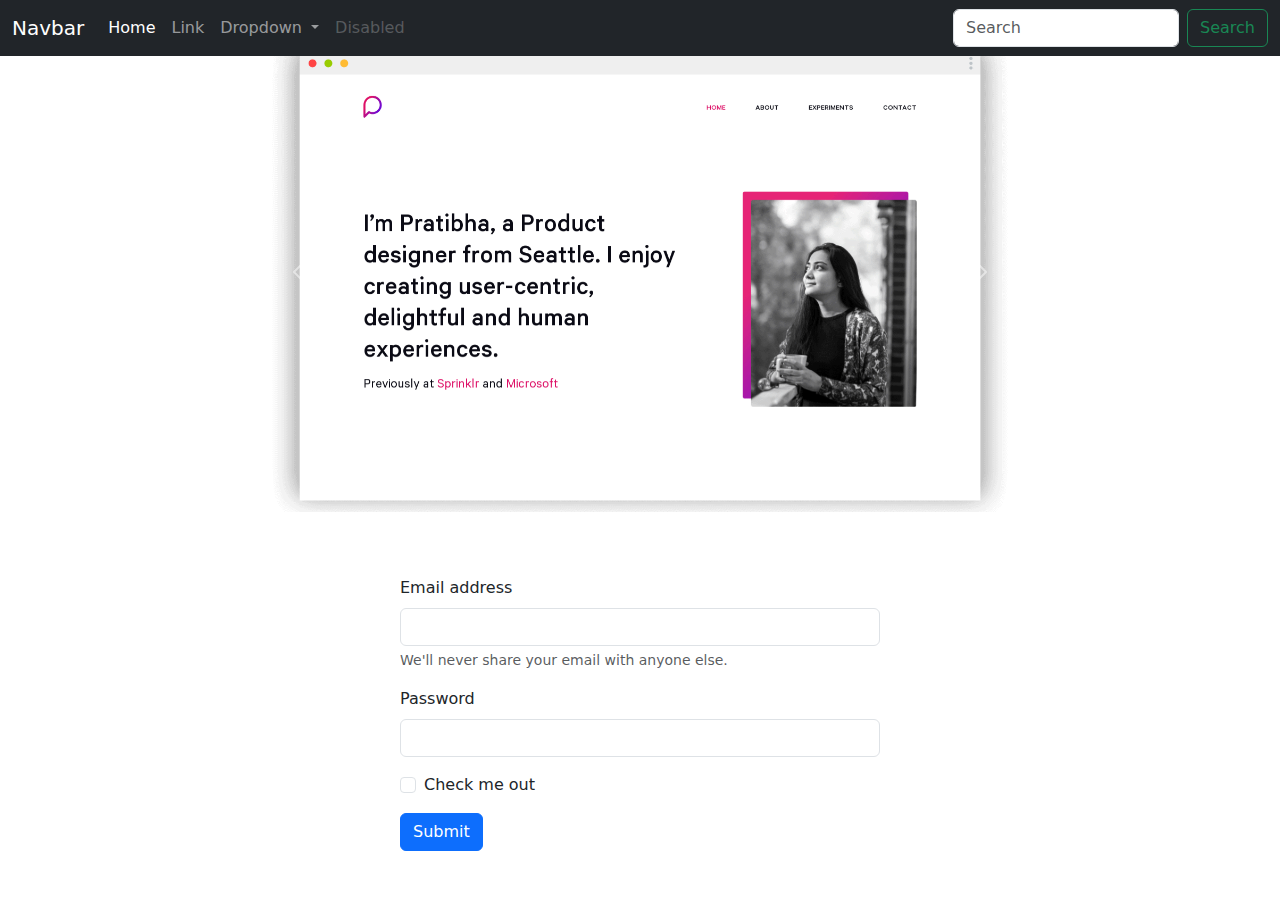
<file: index.html>
<!DOCTYPE html>
<html lang="en">

<head>
  <meta charset="UTF-8">
  <meta http-equiv="X-UA-Compatible" content="IE=edge">
  <meta name="viewport" content="width=device-width, initial-scale=1.0">
  <title>Js</title>
  <script src="loop.js" defer></script>
  <link rel="stylesheet" href="style.css">
  <link rel="stylesheet" href="https://cdn.jsdelivr.net/npm/bootstrap@5.2.0-beta1/dist/css/bootstrap.min.css">
  <script src="https://cdn.jsdelivr.net/npm/bootstrap@5.2.0-beta1/dist/js/bootstrap.bundle.min.js"
    integrity="sha384-pprn3073KE6tl6bjs2QrFaJGz5/SUsLqktiwsUTF55Jfv3qYSDhgCecCxMW52nD2" crossorigin="anonymous"
    defer></script>

</head>

<body>
  <!-- <form action="">
    <div class="control">
        <label for="product-name">Product Name</label>
        <input type="text" id="product-name" class="product-name" name="product-name" maxlength="60">
        <span id="charCount">
            <span id="remaining-chars">60</span>/60
        </span>
        <button id="btn">submit</button>
    </div>
  </form> -->

  <nav  class="navbar navbar-expand-lg fixed-top navbar-dark bg-dark">
    <div  class="container-fluid">
      <a class="navbar-brand" href="#">Navbar</a>
      <button class="navbar-toggler" type="button" data-bs-toggle="collapse" data-bs-target="#navbarSupportedContent"
        aria-controls="navbarSupportedContent" aria-expanded="false" aria-label="Toggle navigation">
        <span class="navbar-toggler-icon"></span>
      </button>
      <div class="collapse navbar-collapse" id="navbarSupportedContent">
        <ul class="navbar-nav me-auto mb-2 mb-lg-0">
          <li class="nav-item">
            <a class="nav-link active" aria-current="page" href="#">Home</a>
          </li>
          <li class="nav-item">
            <a class="nav-link" href="#">Link</a>
          </li>
          <li class="nav-item dropdown">
            <a class="nav-link dropdown-toggle" href="#" id="navbarDropdown" role="button" data-bs-toggle="dropdown"
              aria-expanded="false">
              Dropdown
            </a>
            <ul class="dropdown-menu" aria-labelledby="navbarDropdown">
              <li><a class="dropdown-item" href="#">Action</a></li>
              <li><a class="dropdown-item" href="#">Another action</a></li>
              <li>
                <hr class="dropdown-divider">
              </li>
              <li><a class="dropdown-item" href="#">Something else here</a></li>
            </ul>
          </li>
          <li class="nav-item">
            <a class="nav-link disabled">Disabled</a>
          </li>
        </ul>
        <form class="d-flex" role="search">
          <input class="form-control me-2" type="search" placeholder="Search" aria-label="Search">
          <button class="btn btn-outline-success" type="submit">Search</button>
        </form>
      </div>
    </div>
  </nav>
  <main>
    <section id="carousel-example" class="carousel slide" data-bs-ride="true">
      <div class="carousel-indicators">
        <button type="button" data-bs-target="#carousel-example" data-bs-slide-to="0" class="active"
          aria-current="true" aria-label="Slide 1"></button>
        <button type="button" data-bs-target="#carousel-example" data-bs-slide-to="1"
          aria-label="Slide 2"></button>
        <button type="button" data-bs-target="#carousel-example" data-bs-slide-to="2"
          aria-label="Slide 3"></button>
      </div>
      <div class="carousel-inner">
        <div class="carousel-item active">
          <img src="./images/project-image01.png" class="d-block w-100" alt="...">
        </div>
        <div class="carousel-item">
          <img src="./images/project-image02.png" class="d-block w-100" alt="...">
        </div>
        <div class="carousel-item">
          <img src="./images/project-image03.png" class="d-block w-100" alt="...">
        </div>
      </div>
      <button class="carousel-control-prev" type="button" data-bs-target="#carousel-example"
        data-bs-slide="prev">
        <span class="carousel-control-prev-icon" aria-hidden="true"></span>
        <span class="visually-hidden">Previous</span>
      </button>
      <button class="carousel-control-next" type="button" data-bs-target="#carousel-example"
        data-bs-slide="next">
        <span class="carousel-control-next-icon" aria-hidden="true"></span>
        <span class="visually-hidden">Next</span>
      </button>
    </section>
  </main>
  <section id="newsletter">
    <form>
      <div class="mb-3">
        <label for="exampleInputEmail1" class="form-label">Email address</label>
        <input type="email" class="form-control" id="exampleInputEmail1" aria-describedby="emailHelp">
        <div id="emailHelp" class="form-text">We'll never share your email with anyone else.</div>
      </div>
      <div class="mb-3">
        <label for="exampleInputPassword1" class="form-label">Password</label>
        <input type="password" class="form-control" id="exampleInputPassword1">
      </div>
      <div class="mb-3 form-check">
        <input type="checkbox" class="form-check-input" id="exampleCheck1">
        <label class="form-check-label" for="exampleCheck1">Check me out</label>
      </div>
      <button type="submit" class="btn btn-primary">Submit</button>
    </form>
  </section>
</body>

</html>
</file>
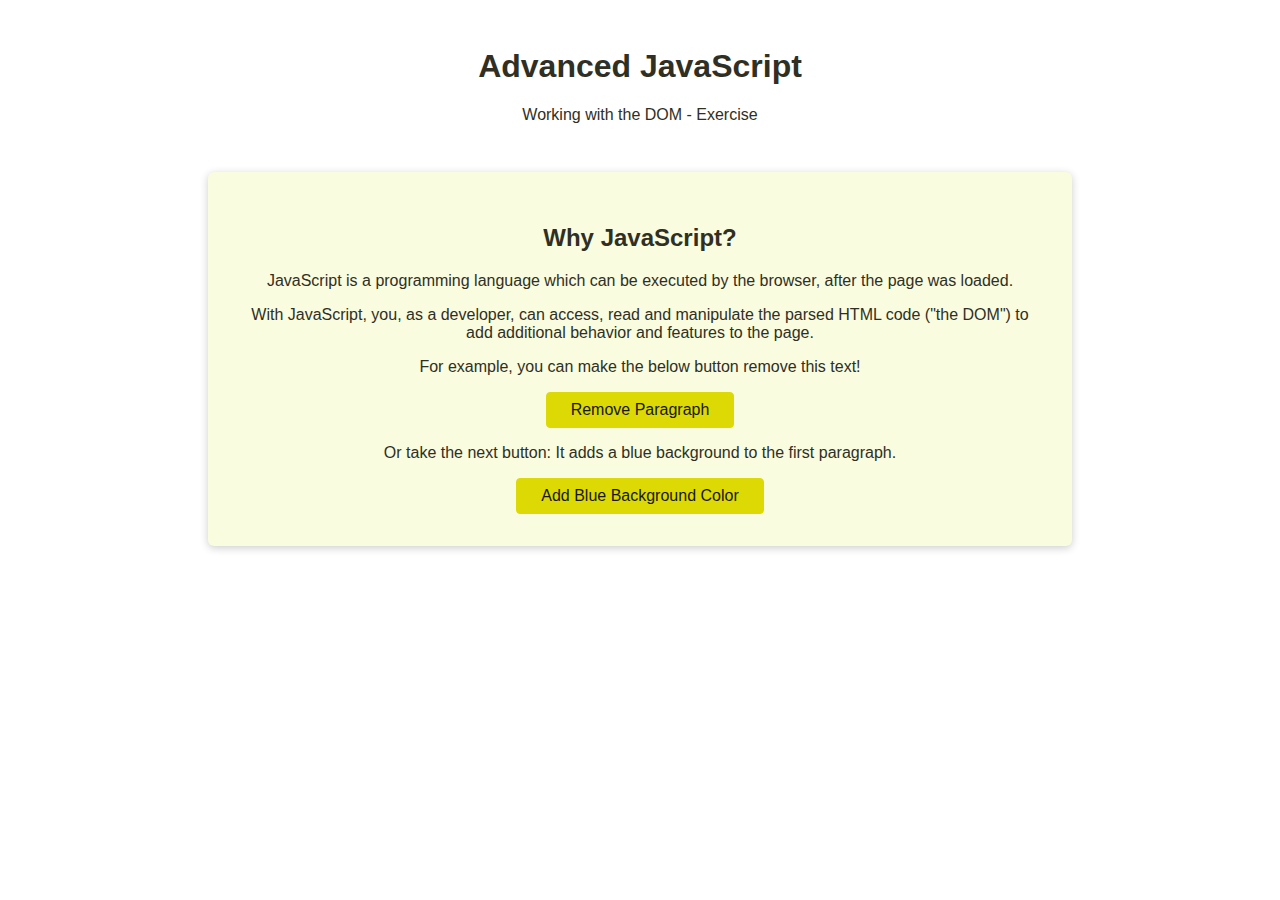
<file: Exercise/index.html>
<!DOCTYPE html>
<html lang="en">
  <head>
    <meta charset="UTF-8" />
    <meta http-equiv="X-UA-Compatible" content="IE=edge" />
    <meta name="viewport" content="width=device-width, initial-scale=1.0" />
    <title>Advanced JavaScript Exercise</title>
    <link rel="stylesheet" href="style.css">
    <script src="exercise.js" defer></script>
  </head>
  <body>
    <h1>Advanced JavaScript</h1>
    <p>Working with the DOM - Exercise</p>

    <section>
      <h2>Why JavaScript?</h2>
      <p>
        JavaScript is a programming language which can be executed by the
        browser, after the page was loaded.
      </p>
      <p>
        With JavaScript, you, as a developer, can access, read and manipulate
        the parsed HTML code ("the DOM") to add additional behavior and features
        to the page.
      </p>
      <p>For example, you can make the below button remove this text!</p>
      <button>Remove Paragraph</button>
      <p>
        Or take the next button: It adds a blue background to the first
        paragraph.
      </p>
      <button id="btn-2">Add Blue Background Color</button>
    </section>
  </body>
</html>
</file>
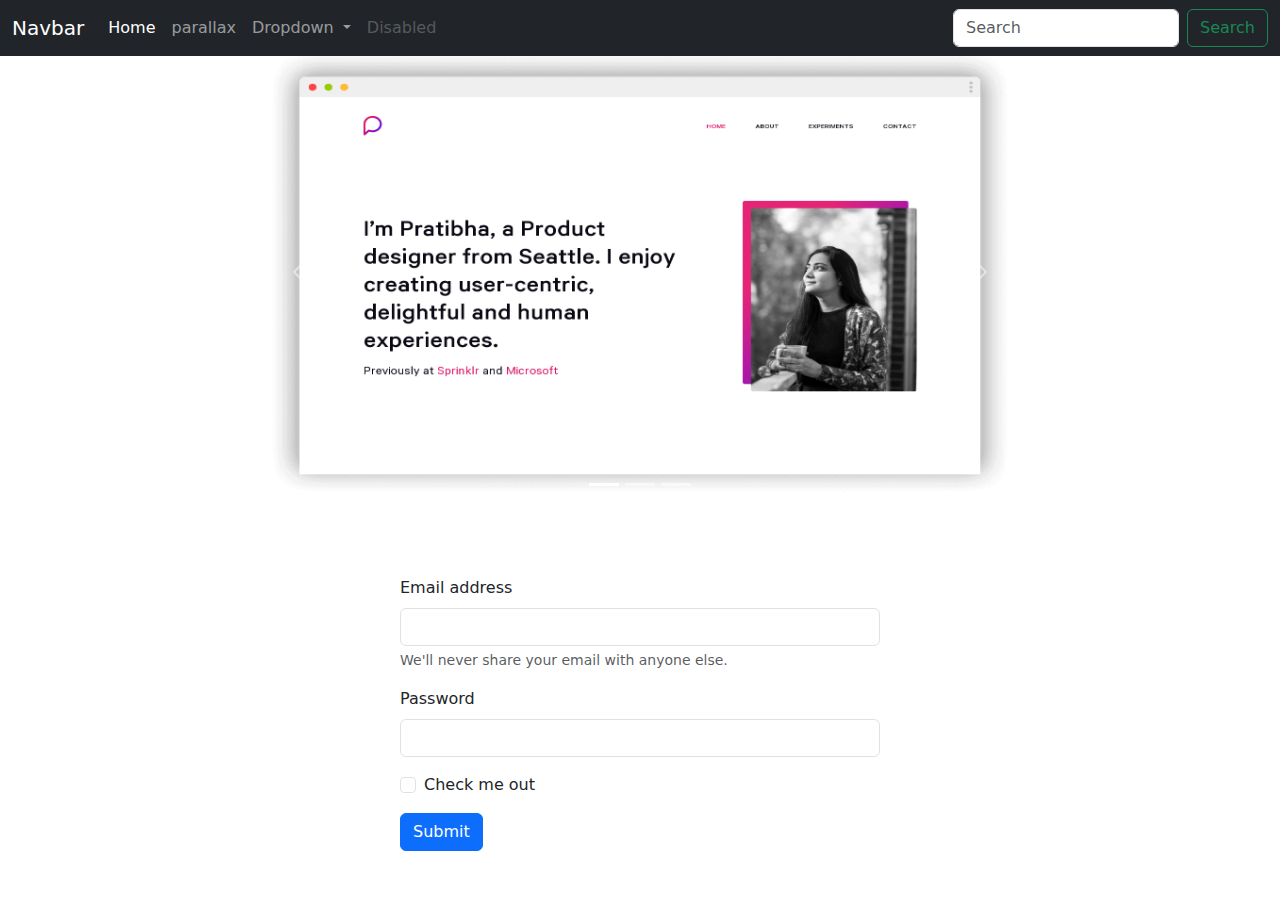
<file: Hello/index.html>
<!DOCTYPE html>
<html lang="en">

<head>
  <meta charset="UTF-8">
  <meta http-equiv="X-UA-Compatible" content="IE=edge">
  <meta name="viewport" content="width=device-width, initial-scale=1.0">
  <title>Js</title>
  <script src="loop.js" defer></script>
  <link rel="stylesheet" href="style.css">
  <link rel="stylesheet" href="https://cdn.jsdelivr.net/npm/bootstrap@5.2.0-beta1/dist/css/bootstrap.min.css">
  <script src="https://cdn.jsdelivr.net/npm/bootstrap@5.2.0-beta1/dist/js/bootstrap.bundle.min.js"
    integrity="sha384-pprn3073KE6tl6bjs2QrFaJGz5/SUsLqktiwsUTF55Jfv3qYSDhgCecCxMW52nD2" crossorigin="anonymous"
    defer></script>

</head>

<body>
  <!-- <form action="">
    <div class="control">
        <label for="product-name">Product Name</label>
        <input type="text" id="product-name" class="product-name" name="product-name" maxlength="60">
        <span id="charCount">
            <span id="remaining-chars">60</span>/60
        </span>
        <button id="btn">submit</button>
    </div>
  </form> -->

  <nav  class="navbar navbar-expand-lg fixed-top navbar-dark bg-dark">
    <div  class="container-fluid">
      <a class="navbar-brand" href="#">Navbar</a>
      <button class="navbar-toggler" type="button" data-bs-toggle="collapse" data-bs-target="#navbarSupportedContent"
        aria-controls="navbarSupportedContent" aria-expanded="false" aria-label="Toggle navigation">
        <span class="navbar-toggler-icon"></span>
      </button>
      <div class="collapse navbar-collapse" id="navbarSupportedContent">
        <ul class="navbar-nav me-auto mb-2 mb-lg-0">
          <li class="nav-item">
            <a class="nav-link active" aria-current="page" href="#">Home</a>
          </li>
          <li class="nav-item">
            <a class="nav-link" href="parallax.html">parallax</a>
          </li>
          <li class="nav-item dropdown">
            <a class="nav-link dropdown-toggle" href="#" id="navbarDropdown" role="button" data-bs-toggle="dropdown"
              aria-expanded="false">
              Dropdown
            </a>
            <ul class="dropdown-menu" aria-labelledby="navbarDropdown">
              <li><a class="dropdown-item" href="#">Action</a></li>
              <li><a class="dropdown-item" href="#">Another action</a></li>
              <li>
                <hr class="dropdown-divider">
              </li>
              <li><a class="dropdown-item" href="#">Something else here</a></li>
            </ul>
          </li>
          <li class="nav-item">
            <a class="nav-link disabled">Disabled</a>
          </li>
        </ul>
        <form class="d-flex" role="search">
          <input class="form-control me-2" type="search" placeholder="Search" aria-label="Search">
          <button class="btn btn-outline-success" type="submit">Search</button>
        </form>
      </div>
    </div>
  </nav>
  <main>
    <section id="carousel-example" class="carousel slide" data-bs-ride="true">
      <div class="carousel-indicators">
        <button type="button" data-bs-target="#carousel-example" data-bs-slide-to="0" class="active"
          aria-current="true" aria-label="Slide 1"></button>
        <button type="button" data-bs-target="#carousel-example" data-bs-slide-to="1"
          aria-label="Slide 2"></button>
        <button type="button" data-bs-target="#carousel-example" data-bs-slide-to="2"
          aria-label="Slide 3"></button>
      </div>
      <div class="carousel-inner my-3">
        <div class="carousel-item active">
          <img src="../images/project-image01.png" class="d-block w-100" alt="...">
        </div>
        <div class="carousel-item">
          <img src="../images/project-image02.png" class="d-block w-100" alt="...">
        </div>
        <div class="carousel-item">
          <img src="../images/project-image03.png" class="d-block w-100" alt="...">
        </div>
      </div>
      <button class="carousel-control-prev" type="button" data-bs-target="#carousel-example"
        data-bs-slide="prev">
        <span class="carousel-control-prev-icon" aria-hidden="true"></span>
        <span class="visually-hidden">Previous</span>
      </button>
      <button class="carousel-control-next" type="button" data-bs-target="#carousel-example"
        data-bs-slide="next">
        <span class="carousel-control-next-icon" aria-hidden="true"></span>
        <span class="visually-hidden">Next</span>
      </button>
    </section>
  </main>
  <section id="newsletter">
    <form>
      <div class="mb-3">
        <label for="exampleInputEmail1" class="form-label">Email address</label>
        <input type="email" class="form-control" id="exampleInputEmail1" aria-describedby="emailHelp">
        <div id="emailHelp" class="form-text">We'll never share your email with anyone else.</div>
      </div>
      <div class="mb-3">
        <label for="exampleInputPassword1" class="form-label">Password</label>
        <input type="password" class="form-control" id="exampleInputPassword1">
      </div>
      <div class="mb-3 form-check">
        <input type="checkbox" class="form-check-input" id="exampleCheck1">
        <label class="form-check-label" for="exampleCheck1">Check me out</label>
      </div>
      <button type="submit" class="btn btn-primary">Submit</button>
    </form>
  </section>
</body>

</html>
</file>
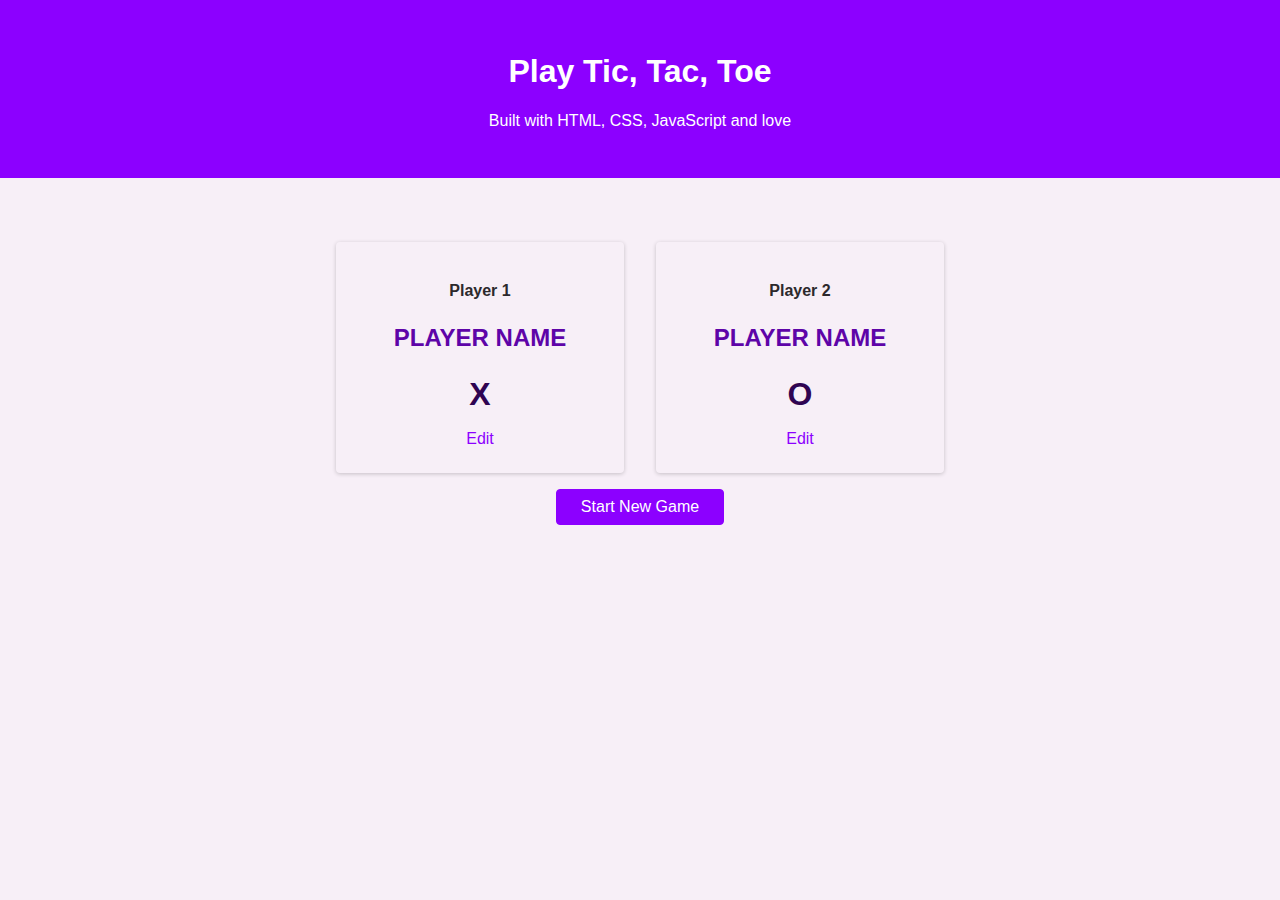
<file: Tic-tac-toe-game/index.html>
<!DOCTYPE html>
<html lang="en">
<head>
    <meta charset="UTF-8">
    <meta http-equiv="X-UA-Compatible" content="IE=edge">
    <meta name="viewport" content="width=device-width, initial-scale=1.0">
    <title>Tic Tac Toe</title>
    <link rel="preconnect" href="https://fonts.googleapis.com">
    <link rel="preconnect" href="https://fonts.gstatic.com" crossorigin>
    <link href="https://fonts.googleapis.com/css2?family=Source+Sans+Pro:wght@400;700&display=swap" rel="stylesheet"> 
    <!-- css -->
    <link rel="stylesheet" href="./styles/style.css">
    <link rel="stylesheet" href="./styles/overlay.css">
    <link rel="stylesheet" href="./styles/configuration.css">
    <link rel="stylesheet" href="./styles/game.css">
    <!-- script -->
    <script src="./scripts/game-board2.js" defer></script>
    <script src="./scripts/main.js" defer></script>
    <script src="./scripts/tic-tac.js" defer></script>

</head>
<body>
    <div id="backdrop"></div>
    <header id="main-header">
        <h1>Play Tic, Tac, Toe</h1>
        <p>Built with HTML, CSS, JavaScript and love</p>
    </header>
    <main>
        <aside class="modal" id="config-overlay">
            <h2>Choose your name</h2>
            <form>
                <div class="form-control">
                    <label for="playername">Player name</label>
                    <input type="text" name="playername" id="playername" required>
                </div>
                <p id="config-errors"></p>
                <div>
                    <button type="reset" class="btn btn-alt" id="cancel-btn">Cancel</button>
                    <button type="submit" class="btn" id="confirm-btn">Confirm</button>
                </div>
            </form>
        </aside>
        <section id="game-configuration">
            <ol>
                <li>
                    <article id="player-1-data">
                        <h2>Player 1</h2>
                        <h3>PLAYER NAME</h3>
                        <p class="player-symbol">X</p>
                        <button id="edit-btn-1" class="btn btn-alt" data-playerid="1">Edit</button>
                    </article>
                </li>
                <li>
                    <article id="player-2-data">
                        <h2>Player 2</h2>
                        <h3>PLAYER NAME</h3>
                        <p class="player-symbol">O</p>
                        <button id="edit-btn-2" class="btn btn-alt" data-playerid="2">Edit</button>
                    </article>
                </li>
            </ol>
            <button id="start-game-btn" class="btn">Start New Game</button>
        </section>
        <section id="active-game">
            <article id="game-over">
                <h2>You won, <span id="winner-name">PLAYER NAME</span>!</h2>
                <p>Click "Start New Game" above, to start a new game!</p>
            </article>


            <p>It's your turn <span id="active-player-name">PLAYER NAME</span>! </p>
            <ol id="game-board">
                <li  data-col="1" data-row="1"></li>
                <li  data-col="2" data-row="1"></li>
                <li  data-col="3" data-row="1"></li>

                <li  data-col="1" data-row="2"></li>
                <li  data-col="2" data-row="2"></li>
                <li  data-col="3" data-row="2"></li>

                <li  data-col="1" data-row="3"></li>
                <li  data-col="2" data-row="3"></li>
                <li  data-col="3" data-row="3"></li>
            </ol>
        </section>
    </main>
</body>
</html>
</file>
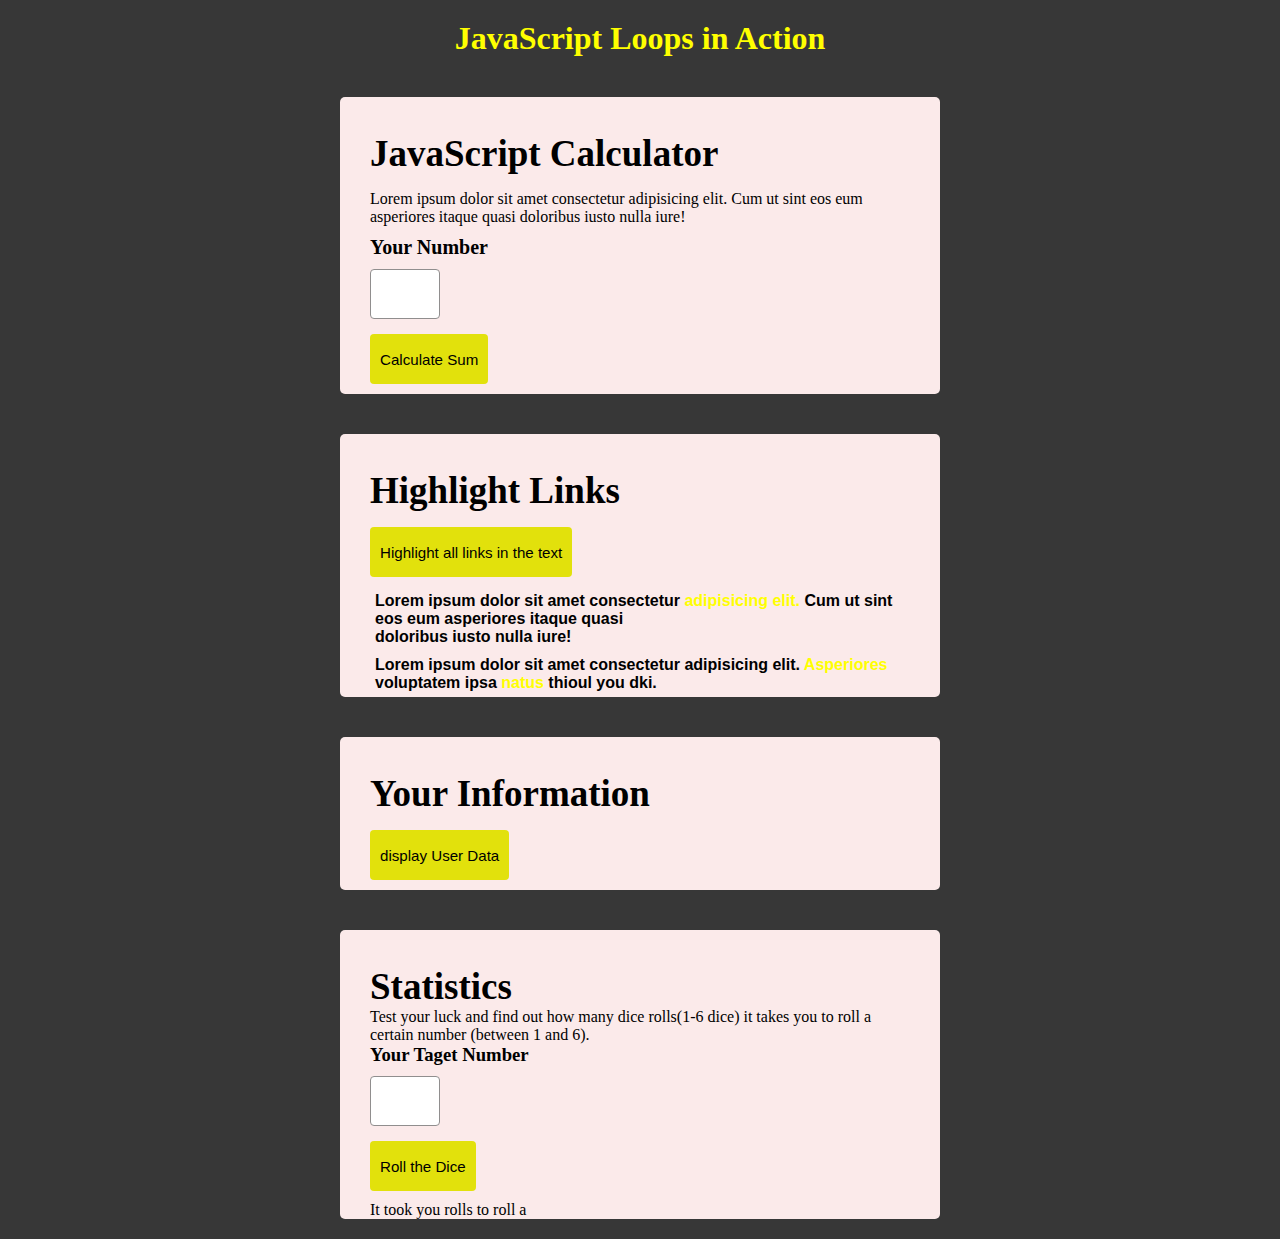
<file: Loops-In-action/loops.html>
<!DOCTYPE html>
<html lang="en">
<head>
    <meta charset="UTF-8">
    <meta http-equiv="X-UA-Compatible" content="IE=edge">
    <meta name="viewport" content="width=device-width, initial-scale=1.0">
    <title>Document</title>
    <link rel="stylesheet" class="link" href="loops.css">
    <script src="loops.js" defer></script>
</head>
<body>
    <div class="main-container">
        <h1>JavaScript Loops in Action</h1>
        <div class="container">
            <h2>JavaScript Calculator</h2>
            <p class="p1">Lorem ipsum dolor sit amet consectetur adipisicing elit. Cum ut sint eos eum asperiores itaque quasi doloribus iusto nulla iure!</p>
            <label for="user-number">Your Number</label>
            <input type="number" id="input-box" class="input-box">
            <button class="btn">Calculate Sum</button>
            <p id="calculated-sum" class="output"></p>
        </div>
        <div class="container">
            <h2>Highlight Links</h2>
            <button id="btn-2" class="btn">Highlight all links in the text</button>
            <p class="text-p">Lorem ipsum dolor sit amet consectetur <a  href=""> adipisicing elit.</a> Cum ut sint eos eum asperiores itaque quasi  <br>doloribus iusto nulla iure!</p>
            <p class="text-p">Lorem ipsum dolor sit amet consectetur adipisicing elit. <a  href=""> Asperiores</a> voluptatem ipsa <a class="link" href="">natus</a> thioul you dki.</p>
        </div>
        <div class="container">
            <h2>Your Information</h2>
            <button id="btn-3" class="btn">display User Data</button>
            <ul id="list">
               
            </ul>
        </div>
        <div class="container">
            <h2>Statistics </h2>
            <p>Test your luck and find out how many dice rolls(1-6 dice) it takes you to roll a certain number (between 1 and 6).</p>
            <h3>Your Taget Number</h3>
            <input type="number" id="input-dice" class="input-box">
            <button id="btn-4" class="btn">Roll the Dice</button>
            <ul id="list-item"></ul>
            <p>It took you <span id="output-total-rolls"></span> rolls to roll a <span id="outputTargetNumber"></span> </p>
        </div>
    </div>
</body>
</html>
</file>
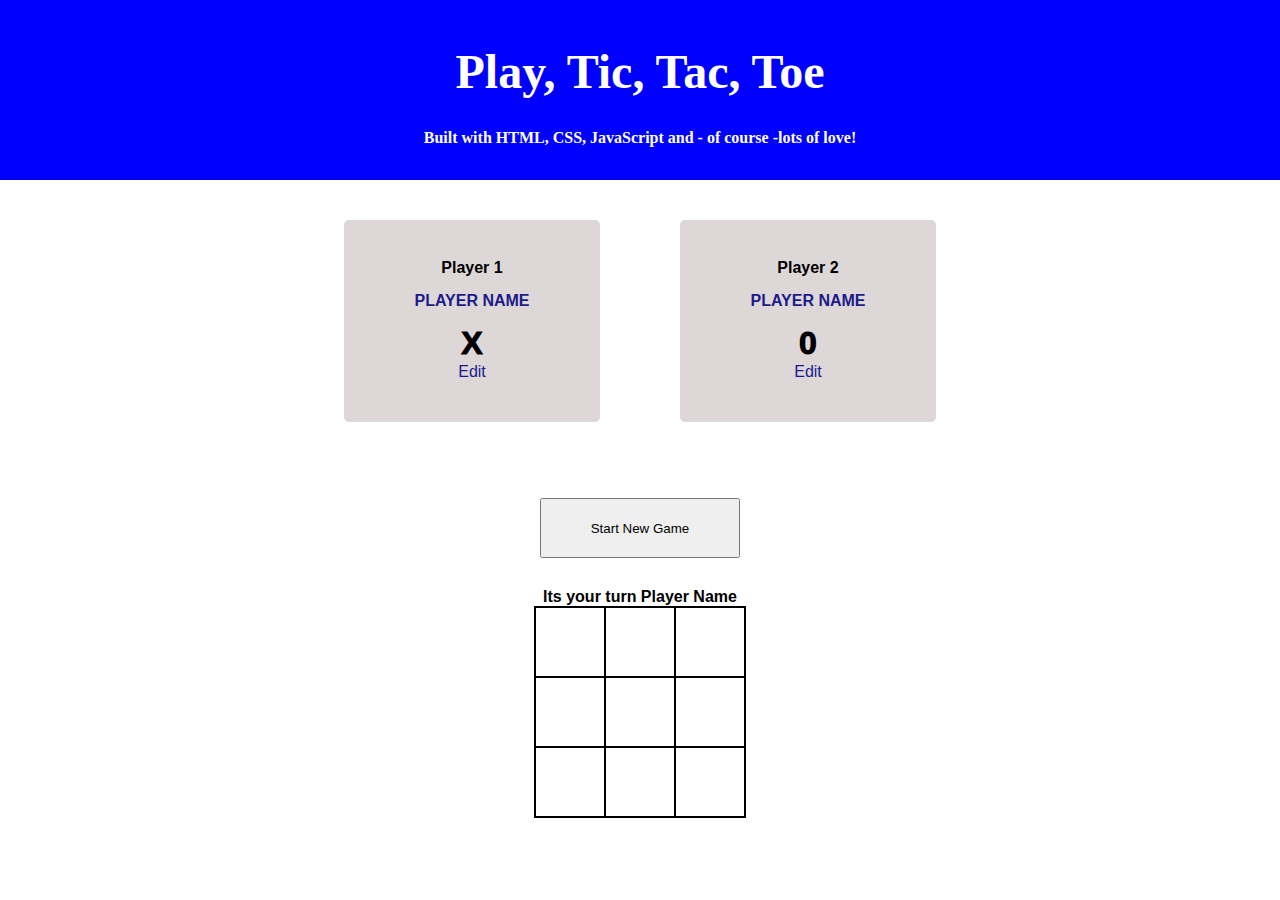
<file: Tic-tac-toe/tic-tac.html>
<!DOCTYPE html>
<html lang="en">
<head>
    <meta charset="UTF-8">
    <meta http-equiv="X-UA-Compatible" content="IE=edge">
    <meta name="viewport" content="width=device-width, initial-scale=1.0">
    <title>Document</title>
    <link rel="stylesheet" href="tic-tac.css">
    <script src="./Script/game-board2.js" defer></script>
    <script src="./Script/main.js" defer></script>
    <script src="./Script/tic-tac.js" defer></script>
</head>
<body>
    <div class="header">
        <h1>Play, Tic, Tac, Toe</h1>
        <h4>Built with HTML, CSS, JavaScript and - of course -lots of love!</h4>
    </div>
    <div class="overlay overlay1">
        <h1>Choose your name</h1>
        <h3>Player name</h3>
        <input type="text" name="" placeholder="enter your name" id="player-name-1">
       <div class="btn">
        <button class="mod-btn cancel-btn">Cancel</button>
        <button class="mod-btn confirm-btn">Confim</button>
       </div>
    </div>
    <div class="overlay overlay2">
        <h1>Choose your name</h1>
        <h3>Player name</h3>
        <input type="text" name="" placeholder="enter your name"  id="player-name-2">
       <div class="btn">
        <button class="mod-btn cancel-btn">Cancel</button>
        <button class="mod-btn confirm-btn">Confim</button>
       </div>
    </div>
    <div class="body">
        <div class="player-info">
            <div class="player" id="player-1">
                <h4>Player 1</h4>
                <h1>PLAYER NAME</h1>
                <span>X</span>
                <button id="edit-btn1">Edit</button>
            </div>
            <div class="player" id="player-2">
                <h4>Player 2</h4>
                <h1>PLAYER NAME</h1>
                <span>0</span>
                <button id="edit-btn2">Edit</button>
            </div>
        </div>

       <div class="start-game">
        <button>Start New Game</button>
       </div>

       <h4>Its your turn <strong class="player-name-turn">Player Name</strong></h4>
       
       <div class="game-board">
        <div data-index="1" class="board-box"></div>
        <div data-index="2" class="board-box"></div>
        <div data-index="3" class="board-box"></div>
        <div data-index="4" class="board-box"></div>
        <div data-index="5" class="board-box"></div>
        <div data-index="6" class="board-box"></div>
        <div data-index="7" class="board-box"></div>
        <div data-index="8" class="board-box"></div>
        <div data-index="9" class="board-box"></div>
       </div>
       
    </div>
    </div>
    
</body>
</html>
</file>
<file: style.css>
/* .control{
    margin: 50px;
    display: flex;
    align-items: center;
    justify-content: start;
    flex-direction: column;
    background-color: rgb(220, 220, 167);
    padding: 20px;
}

.box{
    display: flex;
}

label {
    font-size: large;
    font-weight: bold;
}


#product-name{
    margin-top: 30px;
    margin-bottom: 30px;
    height: 20px;
    width: 200px;
    background-color: red;
}

#btn{
    width: 70px;
    background-color: rgb(241, 241, 10);
}

input.warning{
    background-color: rgb(248, 191, 145);
}

#remaining-chars.warning {
    color: rgb(211, 109, 26);
}
input.error{
    background-color: rgb(174, 75, 60);
}

#remaining-chars.error {
    color: rgb(199, 5, 5);
}
 */


 #carousel-example{
    width: 100%;
    max-width: 50rem;
    height: 30rem;
    margin: 2rem auto;
 }

 #carousel-example img{
    height: 30rem;
    object-fit: cover;
 }

 #newsletter{
    max-width: 30rem;
    margin: 4rem auto;
 }
</file>
<file: Exercise/style.css>
body {
    margin: 3rem;
    font-family: sans-serif;
    text-align: center;
    color: rgb(48, 47, 36);
  }
  
  section {
    margin: 3rem auto;
    width: 95%;
    max-width: 50rem;
    background-color: rgb(249, 252, 223);
    box-shadow: 0 2px 8px rgba(0, 0, 0, 0.2);
    padding: 2rem;
    border-radius: 6px;
  }
  
  button {
    cursor: pointer;
    font: inherit;
    background-color: rgb(221, 217, 5);
    border: 1px solid rgb(221, 217, 5);
    color:rgb(24, 24, 11);
    padding: 0.5rem 1.5rem;
    border-radius: 4px;
  }
  
  button:hover {
    background-color: rgb(221, 199, 5);
    border-color: rgb(221, 199, 5);
  }

  .btn-1{
    background-color: rgb(35, 35, 219);
  }
</file>
<file: Hello/style.css>
/* .control{
    margin: 50px;
    display: flex;
    align-items: center;
    justify-content: start;
    flex-direction: column;
    background-color: rgb(220, 220, 167);
    padding: 20px;
}

.box{
    display: flex;
}

label {
    font-size: large;
    font-weight: bold;
}


#product-name{
    margin-top: 30px;
    margin-bottom: 30px;
    height: 20px;
    width: 200px;
    background-color: red;
}

#btn{
    width: 70px;
    background-color: rgb(241, 241, 10);
}

input.warning{
    background-color: rgb(248, 191, 145);
}

#remaining-chars.warning {
    color: rgb(211, 109, 26);
}
input.error{
    background-color: rgb(174, 75, 60);
}

#remaining-chars.error {
    color: rgb(199, 5, 5);
}
 */


  #carousel-example{
    width: 100%;
    max-width: 50rem;
    height: 30rem;
    margin: 2rem auto;
 }

 #carousel-example img{
    height: 30rem;
    /* object-fit: cover; */
 }

 #newsletter{
    max-width: 30rem;
    margin: 4rem auto;
 } 



 body{
    text-align: center;
    font-family: sans-serif;
 }

section{
    width: 100%;
    max-width: 50rem;
    margin: 2rem auto;
    
}

.img-main{
    width: 100%;
    height: 30rem;
    object-fit: cover;
}
</file>
<file: Tic-tac-toe-game/styles/style.css>
body{
    margin: 0;
    font-family: 'Sans Pro', sans-serif;
    color: rgb(44, 41, 44);
    background-color: rgb(247, 239, 247);
}

#main-header{
    background-color: rgb(140, 0, 255);
    color: white;
    padding: 2rem 5%;
    text-align: center;
}

.btn {
    font: inherit;
    padding: 0.5rem 1.5rem;
    background-color: rgb(140, 0, 255);
    border: 1px solid rgb(140, 0, 255);
    color: white;
    border-radius: 4px;
    cursor: pointer;
}

.btn-alt{
   background-color: transparent;
   border-color: transparent; 
   color: rgb(140, 0, 255);
}

.btn:hover {
    background-color: rgb(79, 10, 190);
    border-color: rgb(79, 10, 190);
}

.btn-alt:hover {
    background-color: rgb(230, 201, 252);
    border-color: transparent;
}
</file>
<file: Tic-tac-toe-game/styles/overlay.css>
.modal{
    position: fixed;
    top: 20%;
    left: 5%;
    width: 90%;
    background-color: white;
    padding: 1rem;
    border-radius: 6px;
    box-shadow: 0 2px 8px rgba(0,0,0,0.2);
    display: none;
}

#backdrop {
    position: fixed;
    top: 0;
    left: 0;
    width: 100%;
    height: 100%;
    background-color: rgba(0,0,0,0.7);
    display: none;
}

@media (min-width: 48rem) {
    .modal{
        left: calc(50% - 20rem);
        width: 40rem;
    }
}
</file>
<file: Tic-tac-toe-game/styles/configuration.css>
#config-overlay{
    text-align: center;
}


#config-overlay h2 {
    margin: 0.5rem 0;
}

.form-control{
    margin: 0.5rem 0;
}

.form-control label {
    display: block;
    margin: 0.5rem;
    font-weight: bold;
}

.form-control input {
    font: inherit;
    border: 1px solid rgb(204, 204, 204);
    width: 15rem;
    padding: 0.35rem;
}
.error label {
    color: rgb(136, 2, 2);
}
.error input {
    border-color: rgb(136, 2, 2);
    color: rgb(136, 2, 2);
    background-color: rgb(253, 219, 219);
}

#game-configuration {
    width: 90%;
    max-width: 40rem;
    margin: 3rem auto;
    text-align: center;
}

#game-configuration ol {
    list-style: none;
    margin: 0;
    padding: 0;
    display: flex;
}

#game-configuration li{
    margin: 1rem;
    padding: 1rem;
    width: 50%;
    background-color: rgb(243, 227 255);
    border-radius: 4px;
    box-shadow: 0 1px 4px rgba(0,0,0,0.2);
}
#game-configuration h2{
    font-size: 1rem;
    margin: 1.5rem 0;
}


#game-configuration h3{
    font-size: 1.5rem;
    margin: 0,5rem 0;
    color: rgb(94, 4, 168);
}

.player-symbol{
    font-size: 2rem;
    font-weight: bold;
    color: rgb(47, 4, 82);
    margin: 0.5rem 0;
}
</file>
<file: Tic-tac-toe-game/styles/game.css>
#active-game {
  text-align: center;
  margin: 2rem 0 5rem 0;
  display: none;
}

#game-over {
  width: 90%;
  max-width: 40rem;
  margin: auto;
  padding: 1rem 2rem;
  background-color: rgb(50, 5, 87);
  box-shadow: 0 2px 8px rgba(0, 0, 0, 0.2);
  border-radius: 4px;
  color: white;
  display: none;
}

#game-over h2 {
  font-size: 2.5rem;
  margin: 00.5rem 0;
}

#active-player-name {
  font-weight: bold;
  color: rgb(50, 5, 87);
}

#game-board {
  list-style: none;
  margin: 1rem 0;
  padding: 0;
  display: grid;
  grid-template-columns: repeat(3, 6rem);
  grid-template-rows: repeat(3, 6rem);
  justify-content: center;
  gap: 0.5rem;
}

#game-board li {
  background-color: rgb(215, 187, 247);
  border-radius: 2px;
  cursor: pointer;
  display: flex;
  justify-content: center;
  align-items: center;
  font-size: 2.5rem;
  font-weight: bold;
}

#game-board li:hover {
  background-color: rgb(112, 13, 204);
}

#game-board li.disabled {
  background-color: rgb(112, 13, 204);
  cursor: default;
  color: white;
}
</file>
<file: Loops-In-action/loops.css>
*{
    margin: 0;
    padding: 0;
    box-sizing: border-box;
}

.main-container{
    height: 100%;
    width: auto;
    display: flex;
    align-items: center;
    justify-content: center;
    flex-direction: column;
    background-color: rgb(55, 55, 55);
}
h1{
    margin: 20px;
    color: yellow;
}
.container{
    display: flex;
    flex-direction: column;
    padding-top: 30px;
    padding-right: 30px;
    padding-left: 30px;
    height: fit-content;
    width: 600px;
    background-color: rgb(251, 234, 234);
    margin: 20px 50px;
    border-radius: 5px;
}

h2{
    font-weight: bolder;
    margin-top: 5px;
    font-size: 37px;
}
.p1{
    margin-top: 15px;
    /* margin-bottom: 15px; */
}
label{
    font-weight: bold;
    font-size: 20px;
    margin-top: 10px;
}

.input-box{
    width: 70px;
    height: 50px;
    border-radius: 4px;
    margin-top: 10px;
    /* margin-bottom: 30px; */
    border: rgb(144, 142, 142) solid 0.5px;
}

.btn{
    margin-top: 15px;
    margin-bottom: 10px;
    height: 50px;
    width:fit-content; 
    background-color: rgba(224, 224, 0, 0.948);
    color: black;
    font-size:0.4cm;
    border: none;
    border-radius: 4px;
    cursor: pointer;
    padding: 10px;
}


.output{
    margin-top: 10px;
    margin-bottom: 10px;
    display: none;
    background-color: yellow;
    height: 100px;
    text-align: center;
    align-items: center;
    font-size: 2cm;
}


.text-p{
    margin: 5px;
    font-weight: bold;
    font-family:'Segoe UI', Tahoma, Geneva, Verdana, sans-serif;
}

p a{
    text-decoration: none;
    color: yellow
}

.highlight{
    background-color: rgb(63, 4, 141);
    padding: 0.25rem;
    color: rgb(242, 111, 111);
}
</file>
<file: Tic-tac-toe/tic-tac.css>
*{
    box-sizing: border-box;
    margin: 0;
    padding: 0;
    
}
html, body{
    height: 100%;
    display: flex;
    flex-direction: column;
    
}
.header{
    display: flex;
    align-items: center;
    justify-content: center;
    flex-direction: column;
    background-color: blue;
    height: 20%;
    color: white;
}


.header h1{
    font-size: 3rem;
    margin-top: 10px;
}

.header h4{
    font-size: 1rem;
    margin-top: 30px;
}

.body{
    height: 80%;
    display: flex;
    align-items: center;
    justify-content: top;
    flex-direction: column;
    font-family: "Maven Pro", sans-serif;
    overflow: scroll;
}
.player-info{
    height: 40%;
    width: 100%;
    display: flex;
    align-items: top;
    justify-content: center;
    /* background-color: rosybrown; */
}

.player{
    display: flex;
    align-items: center;
    justify-content: center;
    flex-direction: column;
    background-color: rgb(222, 215, 215);
    margin: 40px;
    height: 70%;
    width: 20%;
    border-radius: 5px;
}


.player h1{
    font-size: 1rem;
    color: rgb(26, 26, 140);
    margin: 15px;
}

.player h4{
    font-weight: 900;
    font-size: 1rem;
}

.player span{
    font-weight: 1000;
    font-size: 2rem;
    margin-bottom: 0px;
}

.player button{
    background-color: rgb(222, 215, 215);
    color: rgb(26, 26, 140);
    height: 10%;
    width: 20%;
    border: none;
    font-size: 1rem;
    cursor: pointer;
}

.overlay{
    /* Hidden by default */
    position: fixed; /* Stay in place */
    margin: 300px 0px 0px 300px; /* Location of the box */
    height: 30%;
    width: 55%;
    /* overflow: auto; Enable scroll if needed */
    background-color: aquamarine;
    text-align: center;
    display: flex;
    align-items: center;
    flex-direction: column;
    display: none;
}
.overlay h1{
    font-size: 2rem;
    /* margin-top: 30px; */
}

.overlay h3{
    font-size: 1.7rem;
    margin-top: 10px;
    
}

.overlay input{
    height: 30px;
    width: 400px;
    margin-top: 20px;
    font-size: 1rem;
    padding: 10px;
}





.overlay button{
    height: 40px;
    width: 150px;
    color: rgb(26, 26, 140);
    border: none;
    font-size: 1.5rem;
    cursor: pointer;
    margin-top: 10px;
}


.start-game{
    margin: 30px;
}

.start-game button{
    height: 60px;
    width: 200px;
}

.game-board{
   display: grid;
   grid-template-columns: repeat(3, 1fr);
   border: 1px solid black;
}

.board-box{
    height: 70px;
    width: 70px;
    display: flex;
    align-items: center;
    justify-content: center;
    border: 1px solid black;
    font-size: 1.7rem;
}
</file>
